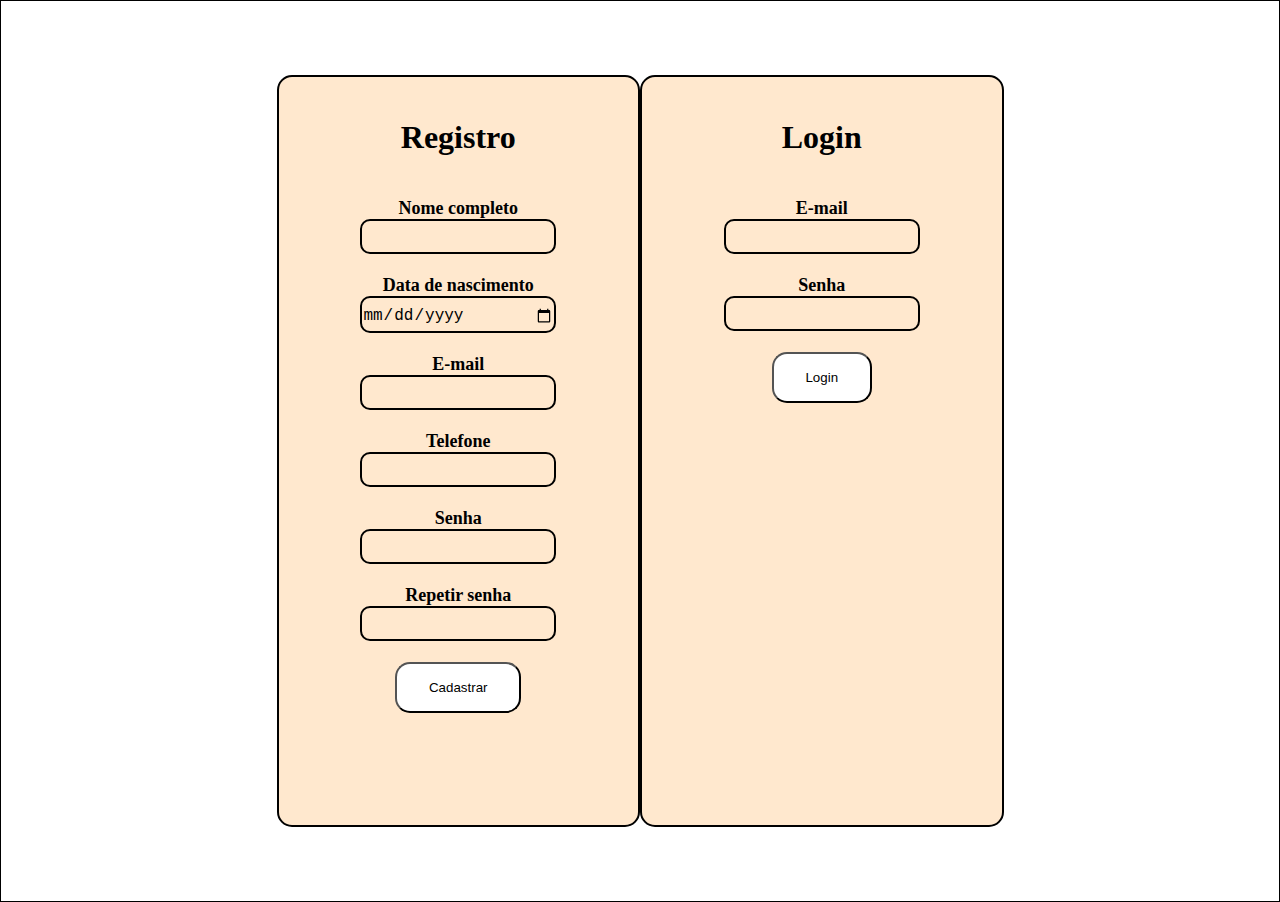
<file: login.html>
<!DOCTYPE html>
<html lang="en">
<head>
    <meta charset="UTF-8">
    <meta name="viewport" content="width=device-width, initial-scale=1.0">
    <link rel="stylesheet" href="style.css">
    <title>Document</title>
</head>
<body>
    <div id="login">
        <h1>Registro<h1>
            <div id="baseLogin">
                <div class="input-container">
                        Nome completo
                        <div><input type="text"></div>
                        <br>
                        Data de nascimento
                        <div id="container-flex">
                        <input type="date" name="date1" id="date1"/>        
                        </div>
                        <br>
                        E-mail
                        <div><input type="email"></div>
                        <br>
                        Telefone
                        <div><input type="tel"></div>
                        <br>
                        Senha
                        <div><input type="password"></div>
                        <br>
                        Repetir senha
                        <div><input type="password"></div>
                        <br>
                </div>
                <div><input type="button" value="Cadastrar" id="botao"></div>
            </div>
    </div>
    <div id="registro">
        <h1>Login<h1>
            <div id="baseRegistro">
                <div class="input-container">
                        E-mail
                        <div><input type="email"></div>
                        <br>
                        Senha
                        <div><input type="password"></div>
                        <br>
                </div>
                <div><input type="button" value="Login" id="botao"></div>
            </div>
    </div>
</body>
</html>
</file>
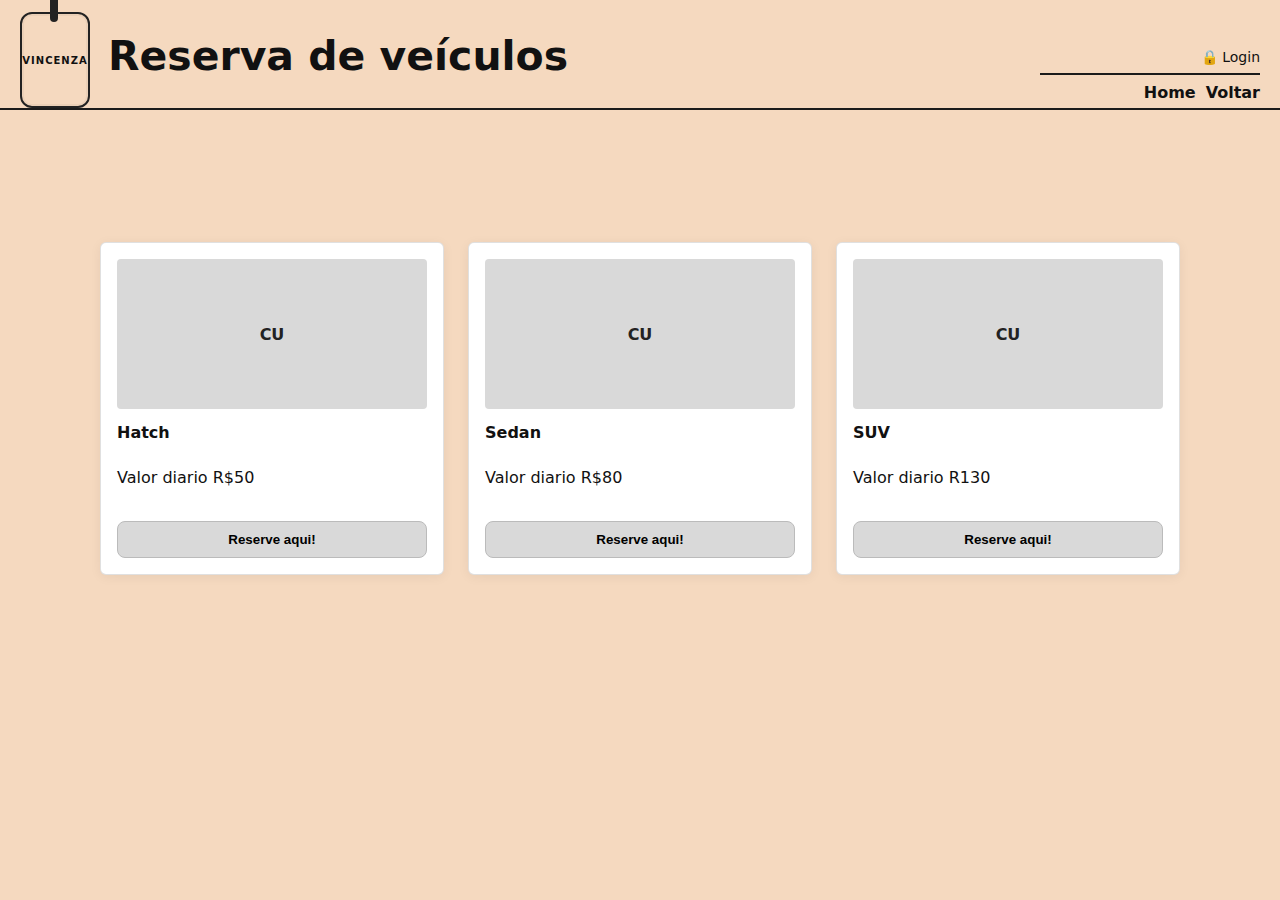
<file: reserva.html>
<!DOCTYPE html>
<html lang="pt-BR">
<head>
  <meta charset="UTF-8">
  <meta name="viewport" content="width=device-width, initial-scale=1.0">
  <title>Reserva de veículos</title>
  <link rel="stylesheet" href="reserva.css">
</head>
<body>
  <header class="site-header">
    <div class="title-wrap">
      <div class="tag-badge" aria-hidden="true">
        <span class="tag-brand">VINCENZA</span>
      </div>
      <h1>Reserva de veículos</h1>
    </div>
    <div class="actions">
      <a class="login" href="#" aria-label="Login">🔒 Login</a>
      <div class="nav-links">
        <a href="#">Home</a>
        <span>Voltar</span>
      </div>
    </div>
  </header>

  <main class="container">
    <section class="reserva">
      <article class="card">
        <div class="img">CU</div>
        <h2>Hatch</h2>
        <p class="ctb">Valor diario R$50</p>
        <button class="cta">Reserve aqui!</button>
      </article>

      <article class="card">
        <div class="img">CU</div>
        <h2>Sedan</h2>
        <p class="ctb">Valor diario R$80</p>
        <button class="cta">Reserve aqui!</button>
      </article>

      <article class="card">
        <div class="img">CU</div>
        <h2>SUV</h2>
        <p class="ctb">Valor diario R130</p>
        <button class="cta">Reserve aqui!</button>
      </article>

    </nav>
  </main>


</body>
</html>
</file>
<file: style.css>
body {
    color: rgb(0, 0, 0);
    margin: 0;
    display: flex;
    justify-content: center;
    align-items: center;
    min-height: 100vh;
    border: 1px solid black;
    row-gap: 10%;
}

#registro {
    width: 25%;
    display: flex;
    flex-direction: column;
    align-content: space-between;
    min-height: 70vh;
    border: 2px solid rgb(0, 0, 0);
    border-radius: 15px;
    padding: 20px;
    text-align: center; 
    background-color: rgb(255, 232, 206);
    
}

#login {
    width: 25%;
    display: flex;
    flex-direction: column;
    align-content: space-between;
    min-height: 70vh;
    border: 2px solid rgb(0, 0, 0);
    border-radius: 15px;
    padding: 20px;
    text-align: center; 
    background-color: rgb(255, 232, 206);
    
}

#baseRegistro{
    min-height: 65vh;
    font-size:large;
    display: flex;
    flex-direction: column;
}

#baseLogin{
    min-height: 65vh;
    font-size:large;
    display: flex;
    flex-direction: column;
}

.input-container input{ 
  text-align: left;
  border: 2px solid rgb(0, 0, 0);
  border-radius: 10px;
  background:rgb(255, 232, 206);
  width:60%;
  padding:8px 0 5px 0;
  font-size:16px;
  color:#000000;
  transition: .2s;
}

.input-container input:hover{
    width: 70%;
    font-size: 20px;
}

#botao{
    border-radius: 15px;
    background-color: rgb(255, 255, 255);
    padding: 5%;
    padding-left: 10%;
    padding-right: 10%;
    transition: .2s;
}

#botao:hover{
    cursor: pointer;
}

#botao:active{
    padding: 4%;
}
</file>
<file: reserva.css>
* 
{ box-sizing: border-box; }
html, body { height: 100%; }
body {
  margin: 0;
  font-family: system-ui, -apple-system, Segoe UI, Roboto, Arial, sans-serif;
  background: #f5d9bf; 
  color: #111;
  transition: 0.5s;
}

.site-header {
  display: grid;
  grid-template-columns: 1fr auto;
  align-items: end;
  gap: 16px;
  padding: 12px 20px 0 20px;
  border-bottom: 2px solid #1b1b1b;
}
.title-wrap {
  display: grid;
  grid-template-columns: auto 1fr;
  align-items: center;
  gap: 18px;
}
.title-wrap h1 {
  font-weight: 600;
  font-size: clamp(24px, 3.2vw, 42px);
  margin: 0 0 8px 0;
}
.tag-badge {
  position: relative;
  width: 70px;
  height: 96px;
  border: 2px solid #222;
  border-radius: 12px;
  background: #f5d9bf;
  display: grid;
  place-items: center;
  box-shadow: inset 0 0 0 2px rgba(0,0,0,.04);
}
.tag-badge::before {
  content: "";
  position: absolute;
  top: -18px;
  left: 28px;
  width: 8px;
  height: 26px;
  background: #222; 
  border-radius: 4px;
}
.tag-brand {
  font-size: 10px;
  letter-spacing: 1px;
  font-weight: 700;
}
.actions {
  display: grid;
  gap: 8px;
  justify-items: end;
}
.actions .login {
  text-decoration: none;
  font-size: 14px;
  color: #111;
}
.nav-links {
  display: flex;
  gap: 10px;
  border-top: 2px solid #1b1b1b;
  padding: 8px 0 6px;
  width: 220px;
  justify-content: flex-end;
}
.nav-links a,
.nav-links span {
  color: #111;
  text-decoration: none;
  font-weight: 600;
}

.container {
  max-width: 1120px;
  margin: 0 auto;
  padding: 24px 20px 32px;
}
.reserva {
  padding-top: 10%;
  display: grid;
  grid-template-columns: repeat(3, 1fr);
  gap: 24px;
}

.card {
  background: #fff;
  border-radius: 6px;
  padding: 16px;
  box-shadow: 0 2px 12px rgba(0,0,0,.06);
  border: 1px solid rgba(0,0,0,.12);
  display: grid;
  gap: 10px;
  transition: 0.2s;

}
.card .img {
  height: 150px;
  background: #d9d9d9;
  display: grid;
  place-items: center;
  color: #222;
  font-weight: 600;
  border-radius: 4px;
}

.card:hover{
  transform: scale(1.2);
}

.card h2 {
  margin: 4px 0 0;
  font-size: 16px;
}
.card .spec,
.card .ano {
  margin: 0;
  font-size: 12px;
  color: #333;
  border-top: 1px solid #aaa;
  width: fit-content;
  padding-top: 4px;
}
.card .ano { border-top: none; }
.card .cta {
  margin-top: 8px;
  background: #d9d9d9;
  border: 1px solid #bbb;
  padding: 10px 14px;
  border-radius: 8px;
  font-weight: 700;
  cursor: pointer;
  transition: 0.5s;
}

.card .cta:hover{
  background-color: rgb(133, 211, 157);
}


@media (max-width: 980px) {
  .catalogo { grid-template-columns: repeat(2, 1fr); }
}
@media (max-width: 620px) {
  .site-header { grid-template-columns: 1fr; }
  .actions { justify-items: start; }
  .nav-links { width: 100%; justify-content: flex-start; }
  .catalogo { grid-template-columns: 1fr; }
}
</file>
